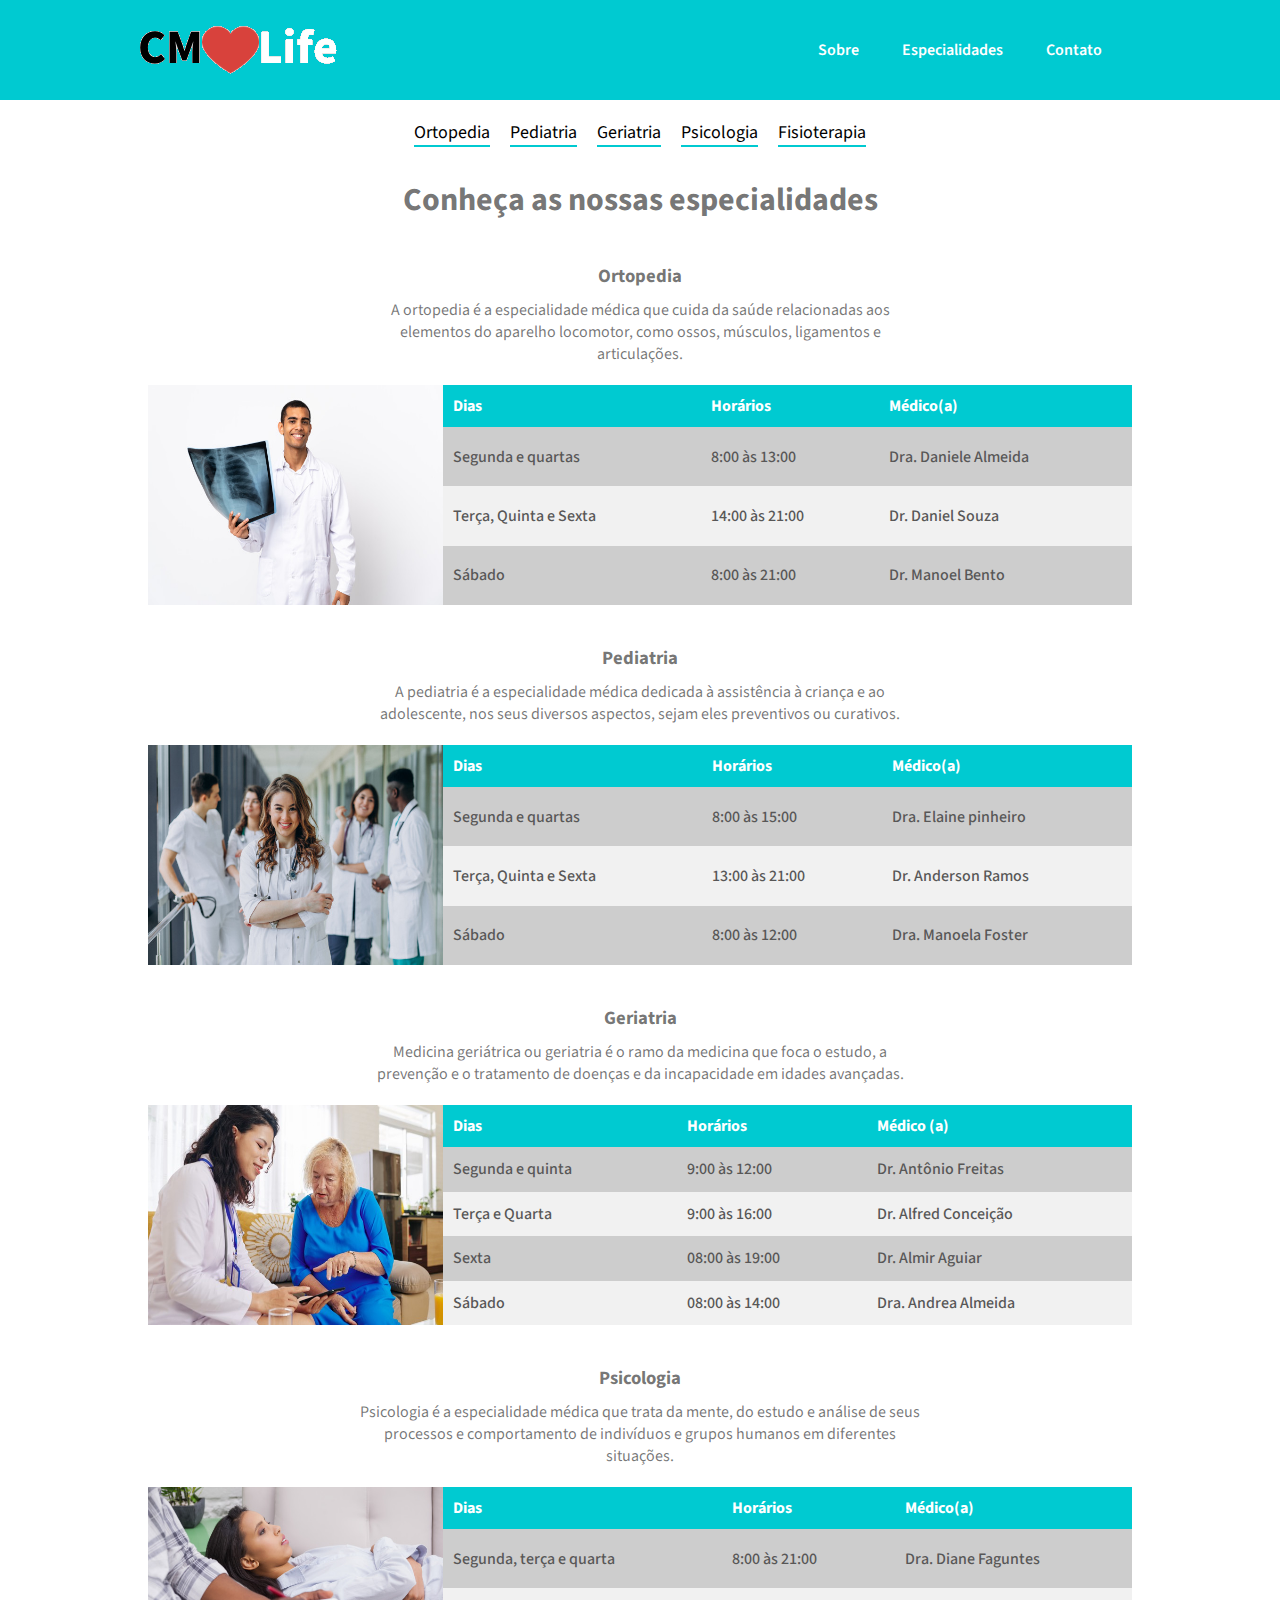
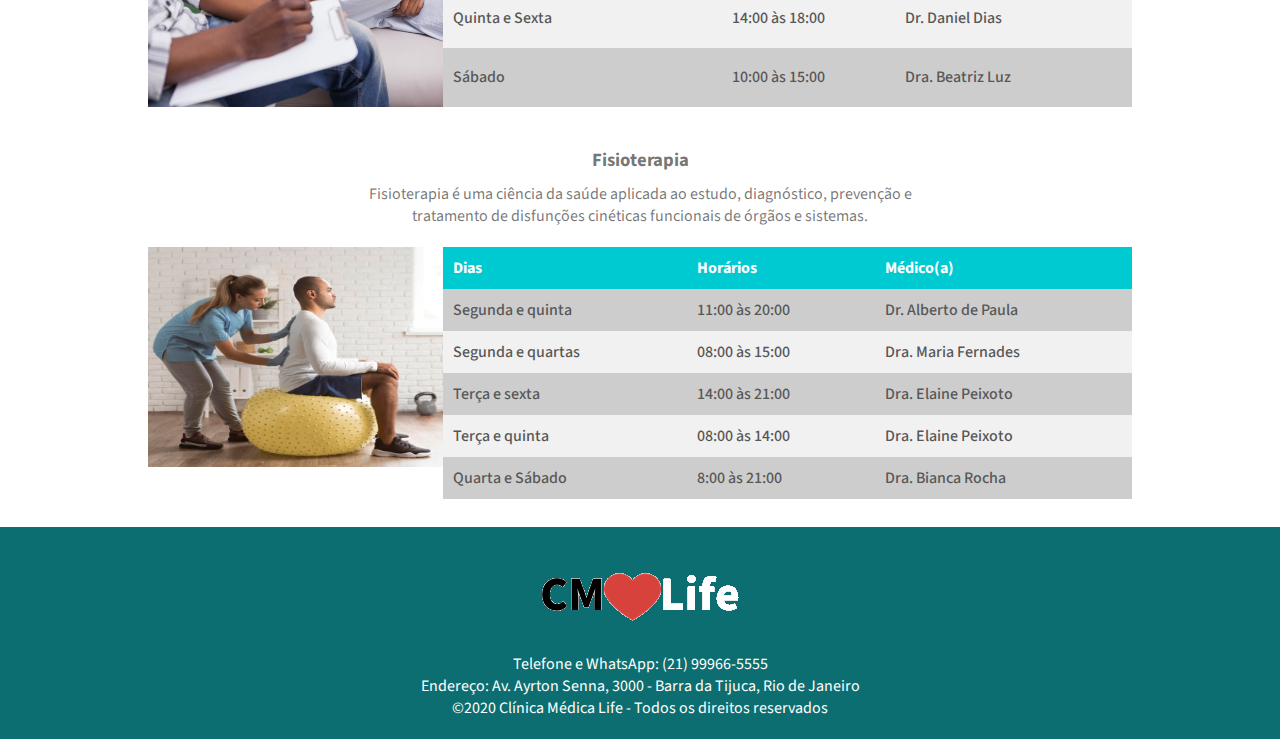
<file: especialidade.html>
<!DOCTYPE html>
<html lang="en">
<head>
    <meta charset="UTF-8">
    <meta name="viewport" content="width=device-width, initial-scale=1.0">
    <title>CMLife - especialidades</title>
    <link href="https://fonts.googleapis.com/css2?family=Source+Sans+Pro:ital,wght@0,200;0,300;0,400;0,600;0,700;0,900;1,200;1,300;1,400;1,600;1,700;1,900&display=swap" rel="stylesheet">
    <link rel="stylesheet" href="estilo-geral.css">
    <link rel="stylesheet" href="estilo-especialidade.css">
</head>
<body>
    <header class="topo">
        <div class="container">
            <div class="topo-titulo">
                <a href="index.html">
                <img src="assets/assets/logo.png" alt="">
                </a>
            </div>

            <nav  class="topo-links">
                <a  class="topo-links" href="index.html">Sobre</a>
                <a  class="topo-links" href="index.html">Especialidades</a>
                <a  class="topo-links" href="index.html">Contato</a>
            </nav>
        </div>
    </header>

    <main>
        <section class="conteiner-links-especialidades">
            <div class="container links-especialidades">
            <a  class="link-especialidade" href="#ortopedia">Ortopedia</a>
            <a  class="link-especialidade" href="#pediatria">Pediatria</a>
            <a  class="link-especialidade" href="#geriatria">Geriatria</a>
            <a  class="link-especialidade" href="#psicologia">Psicologia</a>
            <a  class="link-especialidade" href="#fisioterapia">Fisioterapia</a>
            </div>
        </section>

        <h1 class="container-titulo ">Conheça as nossas especialidades</h1>
        <section id="ortopedia" class="container sessao-especialidade">
            <div class="container-titulo">
                <h3>Ortopedia</h3>
                <p>A ortopedia é a especialidade médica que cuida da saúde relacionadas aos elementos do aparelho locomotor, como ossos, músculos, ligamentos e articulações. </p>
            </div>
        
            <div class="box-tabela-especialista">
              <img src="assets/assets/ortopedia.png" alt="Imagem de médico" title="Imagem de médico">
                <table class="tabela-especialistas"> 
                    <thead class="head">
                      <tr>
                        <th>Dias</th>
                        <th>Horários</th>
                        <th>Médico(a)</th>
                      </tr>
                    </thead>
                    <tbody>

                      <tr>
                        <td>Segunda e quartas</td>
                        <td>8:00 às 13:00</td>
                        <td>Dra. Daniele Almeida</td>
                      </tr>

                      <tr>
                        <td>Terça, Quinta e Sexta</td>
                        <td>14:00 às 21:00</td>
                        <td>Dr. Daniel Souza</td>
                      </tr>

                      <tr>
                        <td>Sábado</td>
                        <td>8:00 às 21:00</td>
                        <td>Dr. Manoel Bento</td>
                      </tr>
                    </tbody>
                </table>
                
                
            </div>
        </section>
        <section id="pediatria" class="container sessao-especialidade">
            <div  class="container-titulo">
                <h3>Pediatria</h3>
                <p>A pediatria é a especialidade médica dedicada à assistência à criança e ao adolescente, nos seus diversos aspectos, sejam eles preventivos ou curativos. </p>
            </div>

            <div class="box-tabela-especialista">
              <img src="assets/assets/pediatra2.png" alt="Imagem de uma pediatra" title="Imagem de uma pediatra">
                <table class="tabela-especialistas">
                    <thead>
                        <th>Dias</th>
                        <th>Horários</th>
                        <th>Médico(a)</th>
                    </thead>
                    <tbody>

                      <tr>
                        <td>Segunda e quartas</td>
                        <td>8:00 às 15:00</td>
                        <td>Dra. Elaine pinheiro</td>
                      </tr>

                      <tr>
                        <td>Terça, Quinta e Sexta</td>
                        <td>13:00 às 21:00</td>
                        <td>Dr. Anderson Ramos</td>
                      </tr>

                      <tr>
                        <td>Sábado</td>
                        <td>8:00 às 12:00</td>
                        <td>Dra. Manoela Foster</td>
                      </tr>
                    </tbody>
                </table>
                
                
            </div>
        </section>
        <section id="geriatria" class="container sessao-especialidade">
            <div class="container-titulo">
                <h3>Geriatria</h3>
                <p>Medicina geriátrica ou geriatria é o ramo da medicina que foca o estudo, a prevenção e o tratamento de doenças e da incapacidade em idades avançadas. </p>
            </div>

            <div class="box-tabela-especialista">
              <img src="assets/assets/geriatra.png" alt="Imagem de uma geriatra" title="Imagem de uma geriatra">
                <table class="tabela-especialistas">
                    <thead>
                        <tr>
                            <th>Dias</th>
                            <th>Horários</th>
                            <th>Médico (a)</th>
                        </tr>
                    </thead>
                    <tbody>

                      <tr>
                        <td>Segunda e quinta</td>
                        <td>9:00 às 12:00</td>
                        <td>Dr. Antônio Freitas</td>
                      </tr>

                      <tr>
                        <td>Terça e Quarta</td>
                        <td>9:00 às 16:00</td>
                        <td>Dr. Alfred Conceição</td>
                      </tr>

                      <tr>
                        <td>Sexta</td>
                        <td>08:00 às 19:00</td>
                        <td>Dr. Almir Aguiar</td>
                      </tr>
                      <tr>
                        <td>Sábado</td>
                        <td>08:00 às 14:00</td>
                        <td>Dra. Andrea Almeida</td>
                      </tr>
                    </tbody>
                </table>
                
                
            </div>
        </section>
        <section id="psicologia" class="container sessao-especialidade">
          <div class="container-titulo">
            <h3>Psicologia</h3>
            <p>Psicologia é a especialidade médica que trata da mente, do estudo e análise de seus processos e comportamento de indivíduos e grupos humanos em diferentes situações.</p>
          </div>
    
          <div class="box-tabela-especialista">
              <img src="assets/assets/psicologo.png" alt="Imagem de um psicólogo" title="Imagem de um psicólogo">
              <table class="tabela-especialistas">
                <thead>
                  <tr>
                    <th>Dias</th>
                    <th>Horários</th>
                    <th>Médico(a)</th>
                  </tr>
                </thead>
    
                <tbody>
                  <tr>
                    <td>Segunda, terça e quarta</td>
                    <td>8:00 às 21:00</td>
                    <td>Dra. Diane Faguntes</td>
                  </tr>
                  <tr>
                    <td>Quinta e Sexta</td>
                    <td>14:00 às 18:00</td>
                    <td>Dr. Daniel Dias</td>
                  </tr>
                  <tr>
                    <td>Sábado</td>
                    <td>10:00 às 15:00</td>
                    <td>Dra. Beatriz Luz</td>
                  </tr>
                </tbody>
              </table>
          </div>
        </section>

        <section id="fisioterapia" class="container sessao-especialidade">
          <div class="container-titulo">
            <h3>Fisioterapia</h3>
            <p>Fisioterapia é uma ciência da saúde aplicada ao estudo, diagnóstico, prevenção e tratamento de disfunções cinéticas funcionais de órgãos e sistemas.</p>
          </div>
    
          <div class="box-tabela-especialista">
              <img src="assets/assets/fisioterapia.png" alt="Imagem de uma fisioterapeuta" title="Imagem de uma fisioterapeuta">
              <table class="tabela-especialistas">
                <thead>
                  <tr>
                    <th>Dias</th>
                    <th>Horários</th>
                    <th>Médico(a)</th>
                  </tr>
                </thead>
    
                <tbody>
                  <tr>
                    <td>Segunda e quinta</td>
                    <td>11:00 às 20:00</td>
                    <td>Dr. Alberto de Paula</td>
                  </tr>
                  <tr>
                    <td>Segunda e quartas</td>
                    <td>08:00 às 15:00</td>
                    <td>Dra. Maria Fernades</td>
                  </tr>
                  <tr>
                    <td>Terça e sexta</td>
                    <td>14:00 às 21:00</td>
                    <td>Dra. Elaine Peixoto</td>
                  </tr>
                  <tr>
                    <td>Terça e quinta</td>
                    <td>08:00 às 14:00</td>
                    <td>Dra. Elaine Peixoto</td>
                  </tr>
                  <tr>
                    <td>Quarta e Sábado</td>
                    <td>8:00 às 21:00</td>
                    <td>Dra. Bianca Rocha</td>
                  </tr>
                </tbody>
    
              </table>
          </div>
      
    </main>

    <footer>
        <div class="container">
          <img class="topo-logo" src="assets/assets/logo.png" alt="Logo" title="Logo">
    
          <p>
            Telefone e WhatsApp: (21) 99966-5555
          </p>
          <p>
            Endereço: Av. Ayrton Senna, 3000 - Barra da Tijuca, Rio de Janeiro
          </p>
    
          <p>
            ©2020 Clínica Médica Life  - Todos os direitos reservados
          </p>
        </div>
      </footer>
</body>
</html>
</file>
<file: estilo-geral.css>
*{
    margin: 0;
    padding: 0;
    box-sizing: border-box;
    font-family: 'Source Sans Pro', sans-serif;
}

body {
    margin: 0;
    padding: 0;
    background-color: #fff;
}

main {
    color: #0000008c;
    margin-bottom: 60px;
}

  .container {
    max-width: 1024px;
    margin: 0 auto;
  }

  .container-titulo {
    max-width: 600px;
    margin: 0 auto;
    text-align: center;
}

.container-titulo h2, .container-titulo h3 {
    margin:0;
  }
  

 /* Início CSS Topo */
 .topo {
    background-color: #00cad1;
    width: 100%;
  } 

.topo .container{
    display: flex;
    align-items: center;
    justify-content: space-between;
    width: 100%;
    min-height: 60px;
    padding: 0 10px;
    margin: 0 auto;
}

.topo-titulo{
    font-weight: 600;
    font-size: 28px;
    color: #fff;
    display: flex;
    justify-content: center;
    align-items: center;
}

.topo-titulo a{
    display: flex;
}

.topo-links{
    text-decoration: none;
    color: white;
    margin: 0 20px;
    font-weight: 600;
}

.topo-links:hover {
    color: #004b4c;
  }

  @media (max-width: 425px) {
    .topo .container { flex-direction: column; }
    .topo-titulo { margin: 10px 0; }
    .topo-links { width: 100%; border-top: 1px solid #009fa5; justify-content: space-around;}
  }

  /* Início CSS Rodapé */
  footer {
    background-color: #0d6e71;
    color: #fff;
    padding: 20px;
  }
  footer .container {
    text-align: center;
  }
/* Fim CSS Rodapé */
</file>
<file: estilo-especialidade.css>
*{
    margin: 0;
    padding: 0;
}

.sessao-especialidade {
    margin-top: 40px;
  }

  .container-titulo {
    padding: 0 20px;
  }

  h3{
    padding-bottom: 10px
  }

  .conteiner-links-especialidades {
    padding: 0 20px;
    text-align: center;
    margin-bottom: 20px;
  }

  .links-especialidades{
    display: flex;
    align-items: center;
    justify-content: center;
    flex-wrap: wrap;
    margin-top: 20px;
    text-align: center;
  }

  .link-especialidade{
    text-decoration: none;
    color: #000;
    border-bottom: 2px solid #00cad1;
    margin: 0 10px 10px;
    font-size: 18px;
  }

  .link-especialidade:hover{
    color: #0d6e71;
    
  }

  .box-tabela-especialista{
        display: flex;
        height: 240px;
        padding: 0 20px;
  }

  .box-tabela-especialista{
    padding-top: 20px;
  }

  .box-tabela-especialista img {
    width: 30%;
    height: 100%;
  }

  .tabela-especialistas {
    border-spacing: 0;
    text-align: left;
    width: 70%;
    height: 100%;
  }

  .tabela-especialistas thead tr {
    background-color: #00cad1;
    color: #fff;
  }
  
  .tabela-especialistas tr {
    background-color: #f1f1f1;
    color: #585757;
    font-weight: 500;
  }

  .tabela-especialistas tbody tr:nth-of-type(2n+1) {
    background-color: #cdcdcd;
    border: 1px solid #f1f1f1;
  }

  .tabela-especialistas th, .tabela-especialistas td  {
    padding: 10px;
  }

  @media (max-width: 768px) {
    .box-tabela-especialista img {
      display: none;
    }

    .tabela-especialistas {
      width: 100%;
    }

    .box-tabela-especialista {
      height: auto;
      justify-content: center;
    }
  }

  @media ( max-width: 425px) {
    .box-tabela-especialista {
      padding: 0;
    }
  }
</file>
